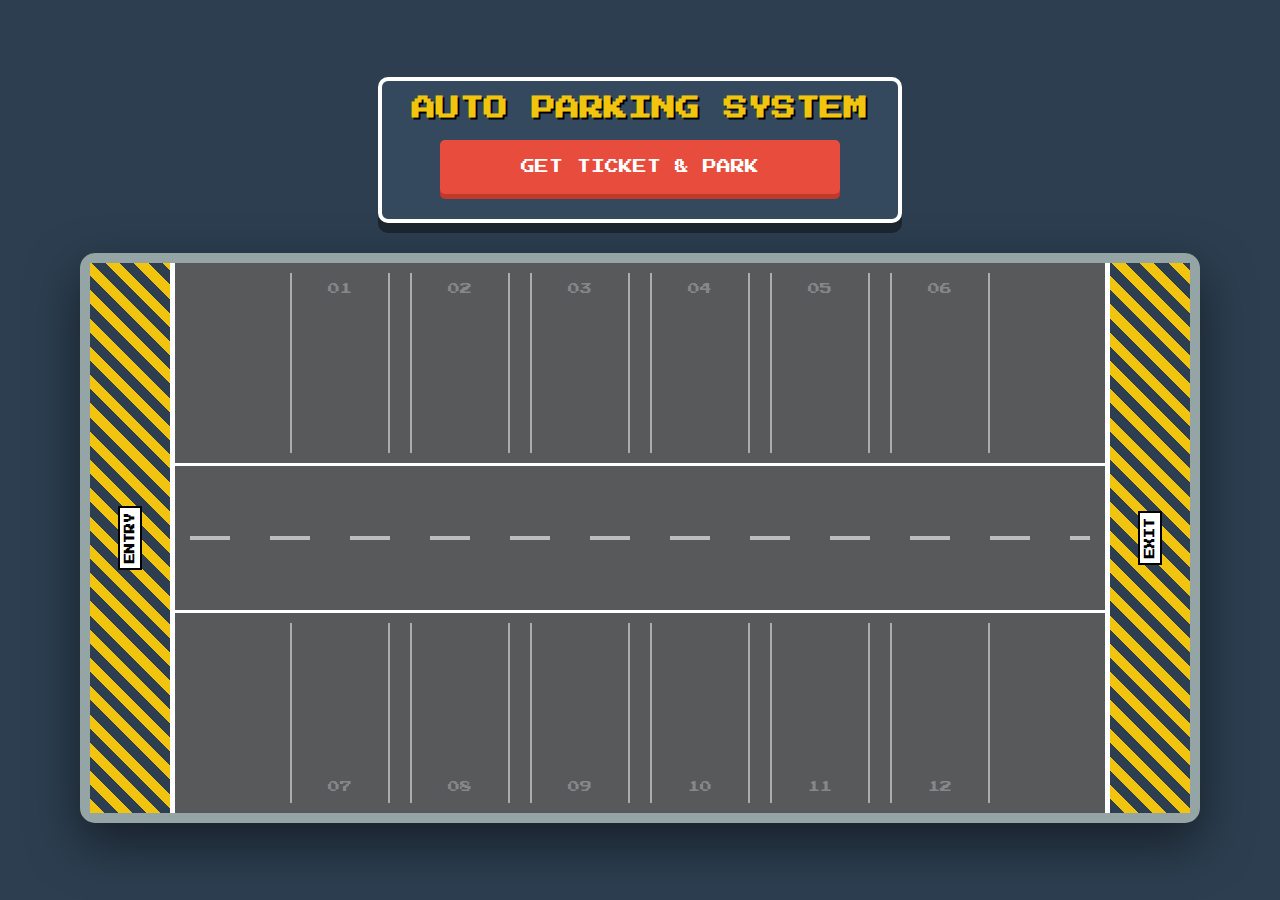
<file: Tuan02/Bai01/ParkingLotSystem/views/index.html>
<!DOCTYPE html>
<html lang="vi">
<head>
    <meta charset="UTF-8">
    <title>Auto Parking System</title>
    <link rel="stylesheet" href="style.css">
</head>
<body>

<div class="controls">
    <h2 style="color: #f1c40f; text-shadow: 2px 2px #000; margin: 0 0 10px 0;">AUTO PARKING SYSTEM</h2>
    <button id="btnPark" class="btn-start" onclick="goiJavaChoXeVao()">GET TICKET & PARK</button>
</div>

<div class="game-area" id="gameArea">
    <div class="road-strip"></div>

    <div class="gate-zone entry-gate"><div class="gate-label">ENTRY</div></div>

    <div class="parking-row top-row">
        <div class="slot" data-id="0" data-label="01"></div>
        <div class="slot" data-id="1" data-label="02"></div>
        <div class="slot" data-id="2" data-label="03"></div>
        <div class="slot" data-id="3" data-label="04"></div>
        <div class="slot" data-id="4" data-label="05"></div>
        <div class="slot" data-id="5" data-label="06"></div>
    </div>

    <div class="parking-row bottom-row">
        <div class="slot" data-id="6" data-label="07"></div>
        <div class="slot" data-id="7" data-label="08"></div>
        <div class="slot" data-id="8" data-label="09"></div>
        <div class="slot" data-id="9" data-label="10"></div>
        <div class="slot" data-id="10" data-label="11"></div>
        <div class="slot" data-id="11" data-label="12"></div>
    </div>

    <div class="gate-zone exit-gate"><div class="gate-label">EXIT</div></div>
</div>

<script>
    const IMG_SUPER_CAR = "../images/supercar.png";
    const IMG_MOTO = "../images/moto.png";
    const IMG_BIKE = "../images/bike.png";
    const IMG_TRUCK = "../images/truck.png";
    const wait = (ms) => new Promise(resolve => setTimeout(resolve, ms));
    let currentCars = 1;

    function goiJavaChoXeVao() {
        if(currentCars > 12) {
            currentCars = 12;
        }

        const btn = document.getElementById('btnPark');

        fetch('http://localhost:8080/enter')
            .then(res => res.json())
            .then(data => {
                if (data.status === "full") {
                    btn.innerText = "FULL PARKING LOT";
                    btn.disabled = true;
                }
                else {
                    currentCars++;

                    animateCarEntry(data.slot, data.vehicle);

                    if (currentCars === 12) {
                        goiJavaChoXeVao();
                    }
                }
            })
            .catch(err => console.error(err));
    }

    async function animateCarEntry(slotIndex, vehicle) {
        const car = document.createElement('div');
        car.className = 'car-container';

        let imgSrc = IMG_BIKE;
        if (vehicle.type === "SUPER_CAR") imgSrc = IMG_SUPER_CAR;
        else if (vehicle.type === "MOTOCYCLE") imgSrc = IMG_MOTO;
        else if (vehicle.type === "TRUCK") imgSrc = IMG_TRUCK;

        car.innerHTML = `
                <img src="${imgSrc}" class="car-img">
                <div class="plate-tag">${vehicle.plate}</div>
            `;
        document.getElementById('gameArea').appendChild(car);

        const slotEl = document.querySelector(`.slot[data-id='${slotIndex}']`);
        const gameRect = document.getElementById('gameArea').getBoundingClientRect();
        const slotRect = slotEl.getBoundingClientRect();
        const carWidth = 140;
        const carHeight = 120;

        const targetX = (slotRect.left - gameRect.left) + (slotRect.width / 2) - (carWidth / 2);

        const isTopRow = slotIndex < 6;
        const targetY = (slotRect.top - gameRect.top) + (slotRect.height - carHeight) / 2;


        car.style.transform = `rotate(90deg)`;
        car.style.left = '-100px';
        car.style.top = '220px';

        await wait(50);

        car.style.transition = 'left 1.2s linear';
        car.style.left = targetX + 'px';

        await wait(1200);


        const finalRotation = isTopRow ? '0deg' : '180deg';

        car.style.transition = 'all 0.6s ease-out';
        car.style.transform = `rotate(${finalRotation})`;
        car.style.top = targetY + 'px';

        car.onclick = () => animateCarExit(slotIndex, car);
    }

    async function animateCarExit(slotIndex, carDiv) {
        carDiv.onclick = null;
        carDiv.style.pointerEvents = 'none'

        fetch('http://localhost:8080/exit?slot=' + slotIndex);

        currentCars--;

        const btn = document.getElementById('btnPark');
        if (btn.disabled) {
            btn.innerText = "GET TICKET & PARK";
            btn.disabled = false;
        }

        carDiv.style.transition = 'top 0.6s ease-in';
        carDiv.style.top = '220px';

        await wait(600);

        carDiv.style.transition = 'transform 0.4s linear';
        carDiv.style.transform = 'rotate(90deg)';

        await wait(400);

        carDiv.style.transition = 'left 1.0s linear';
        carDiv.style.left = '1300px';

        await wait(1000);
        carDiv.remove();
    }
</script>
</body>
</html>
</file>
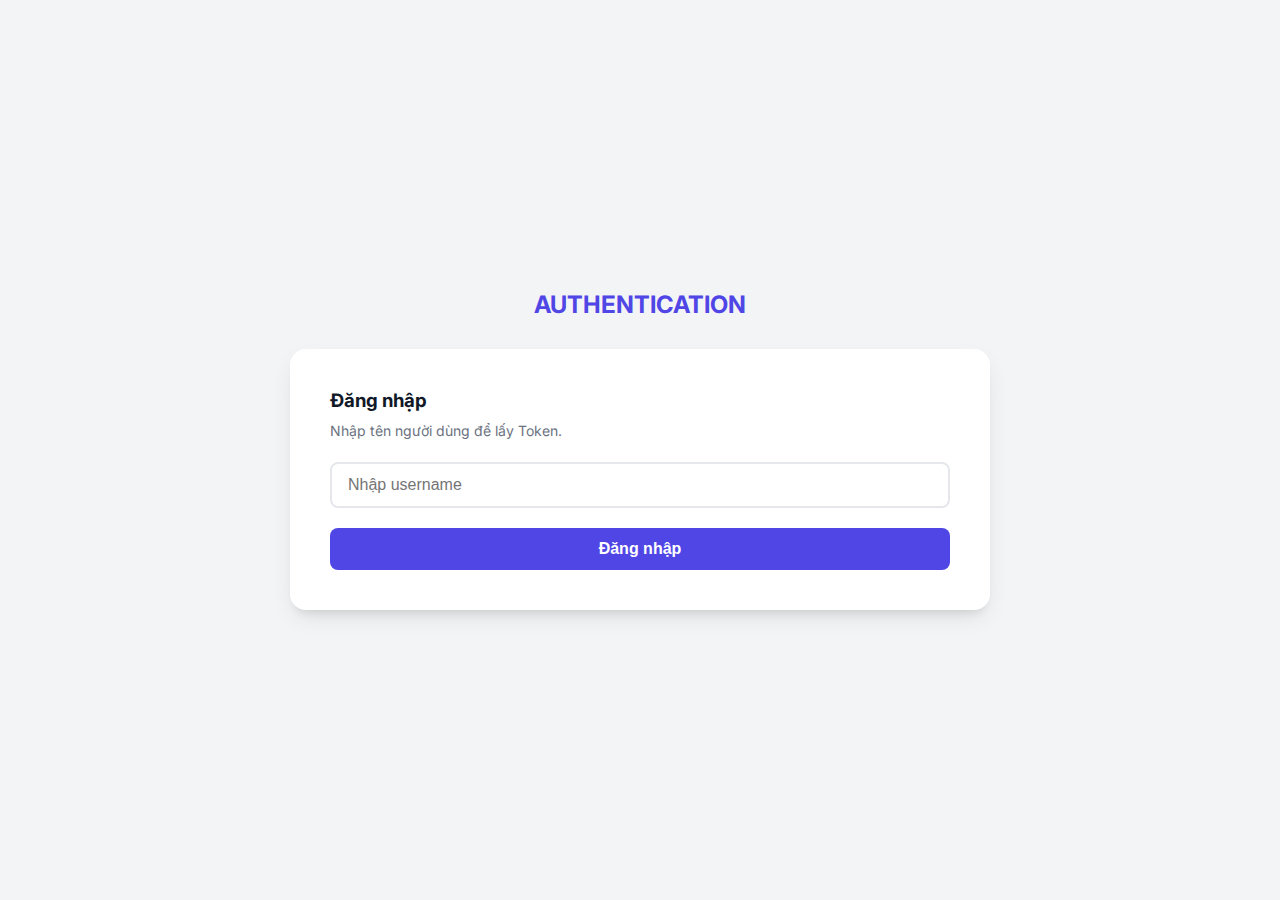
<file: Tuan01/Bai02/AuthService/src/main/resources/views/index.html>
<!DOCTYPE html>
<html lang="vi">
<head>
    <meta charset="UTF-8">
    <meta name="viewport" content="width=device-width, initial-scale=1.0">
    <title>Login JWT & Refresh Token</title>
    <link href="https://fonts.googleapis.com/css2?family=Inter:wght@400;500;600&display=swap" rel="stylesheet">

    <style>
        :root {
            --primary-color: #4f46e5;
            --primary-hover: #4338ca;
            --success-color: #10b981;
            --success-hover: #059669;
            --warning-color: #f59e0b;
            --warning-hover: #d97706;
            --danger-color: #ef4444;
            --danger-hover: #dc2626;
            --bg-color: #f3f4f6;
            --card-bg: #ffffff;
            --text-color: #1f2937;
            --text-muted: #6b7280;
            --code-bg: #1e293b;
            --code-text: #e2e8f0;
        }

        * { margin: 0; padding: 0; box-sizing: border-box; }

        body {
            font-family: 'Inter', sans-serif;
            background-color: var(--bg-color);
            color: var(--text-color);
            min-height: 100vh;
            display: flex;
            justify-content: center;
            align-items: center;
            padding: 20px;
        }

        h2, h3, h4 { margin-bottom: 10px; color: #111827; }
        h2 { text-align: center; margin-bottom: 30px; color: var(--primary-color); }

        .container {
            width: 100%;
            max-width: 700px;
        }

        .box {
            background-color: var(--card-bg);
            padding: 40px;
            border-radius: 16px;
            box-shadow: 0 10px 25px -5px rgba(0, 0, 0, 0.1), 0 8px 10px -6px rgba(0, 0, 0, 0.1);
            transition: all 0.3s ease;
        }

        .hidden { display: none; }

        input[type="text"] {
            width: 100%;
            padding: 12px 16px;
            margin: 8px 0 20px 0;
            border: 2px solid #e5e7eb;
            border-radius: 8px;
            font-size: 16px;
            transition: border-color 0.2s;
            outline: none;
        }

        input[type="text"]:focus {
            border-color: var(--primary-color);
        }

        .btn-group {
            display: flex;
            gap: 10px;
            flex-wrap: wrap;
            margin-bottom: 20px;
        }

        button {
            padding: 10px 20px;
            cursor: pointer;
            border: none;
            border-radius: 8px;
            font-weight: 600;
            font-size: 14px;
            transition: transform 0.1s, box-shadow 0.2s, background-color 0.2s;
            flex: 1;
            white-space: nowrap;
        }

        button:active { transform: translateY(1px); }

        .btn-login { background-color: var(--primary-color); color: white; width: 100%; font-size: 16px; padding: 12px; }
        .btn-login:hover { background-color: var(--primary-hover); }

        .btn-api { background-color: var(--success-color); color: white; }
        .btn-api:hover { background-color: var(--success-hover); }

        .btn-refresh { background-color: var(--warning-color); color: white; }
        .btn-refresh:hover { background-color: var(--warning-hover); }

        .btn-logout { background-color: var(--card-bg); color: var(--danger-color); border: 2px solid var(--danger-color); }
        .btn-logout:hover { background-color: var(--danger-color); color: white; }

        h4 { margin-top: 20px; font-size: 0.9rem; color: var(--text-muted); text-transform: uppercase; letter-spacing: 0.5px; }

        pre {
            background-color: var(--code-bg);
            color: var(--code-text);
            padding: 15px;
            border-radius: 8px;
            font-family: 'Consolas', 'Monaco', monospace;
            font-size: 13px;
            overflow-x: auto;
            border: 1px solid #334155;
            position: relative;
        }

        .token-box {
            max-height: 120px;
            overflow-y: auto;
            white-space: pre-wrap;
            word-break: break-all;
        }

        pre::-webkit-scrollbar { width: 8px; height: 8px; }
        pre::-webkit-scrollbar-track { background: #0f172a; }
        pre::-webkit-scrollbar-thumb { background: #475569; border-radius: 4px; }

        @keyframes fadeIn {
            from { opacity: 0; transform: translateY(10px); }
            to { opacity: 1; transform: translateY(0); }
        }
        .box { animation: fadeIn 0.4s ease-out; }

    </style>
</head>
<body>

<div class="container">
    <h2>AUTHENTICATION</h2>

    <div id="loginSection" class="box">
        <h3>Đăng nhập</h3>
        <p style="color: #6b7280; margin-bottom: 15px; font-size: 14px;">Nhập tên người dùng để lấy Token.</p>
        <input type="text" id="username" placeholder="Nhập username " />
        <button onclick="handleLogin()" class="btn-login">Đăng nhập</button>
    </div>

    <div id="dashboardSection" class="box hidden">
        <div style="display: flex; justify-content: space-between; align-items: center; margin-bottom: 20px;">
            <h3>Dashboard</h3>
            <span style="background: #e0e7ff; color: #4338ca; padding: 5px 10px; border-radius: 20px; font-size: 13px; font-weight: 600;">
                User: <span id="displayUser">...</span>
            </span>
        </div>

        <div class="btn-group">
            <button onclick="callProtectedApi()" class="btn-api">Test Access Token (API)</button>
            <button onclick="handleRefreshToken()" class="btn-refresh">Refresh Access Token</button>
            <button onclick="handleLogout()" class="btn-logout">Thoát</button>
        </div>

        <h4>Kết quả API (/api/profile):</h4>
        <pre id="apiResult" style="color: #4ade80;">Chưa gọi API...</pre>

        <h4>Access Token (5 phút):</h4>
        <pre id="tokenDisplay" class="token-box" style="color: #60a5fa;"></pre>

        <h4>Refresh Token (24 giờ):</h4>
        <pre id="refreshTokenDisplay" class="token-box" style="color: #fbbf24;"></pre>
    </div>
</div>

<script>
    window.onload = function() {
        const accessToken = localStorage.getItem('accessToken');
        const refreshToken = localStorage.getItem('refreshToken');

        if (accessToken && refreshToken) {
            showDashboard(accessToken, refreshToken);
        }
    };

    async function handleLogin() {
        const username = document.getElementById('username').value;
        if (!username) return alert("Vui lòng nhập username!");

        try {
            const response = await fetch(`http://localhost:8080/auth/login?username=${username}`, {
                method: 'POST'
            });

            if (response.ok) {
                const data = await response.json();
                localStorage.setItem('accessToken', data.accessToken);
                localStorage.setItem('refreshToken', data.refreshToken);
                showDashboard(data.accessToken, data.refreshToken);
            } else {
                alert("Đăng nhập thất bại!");
            }
        } catch (error) {
            console.error(error);
            alert("Lỗi kết nối đến Server!");
        }
    }

    async function callProtectedApi() {
        const token = localStorage.getItem('accessToken');
        document.getElementById('apiResult').innerText = "Đang gọi API...";

        try {
            const response = await fetch('http://localhost:8080/api/profile', {
                method: 'GET',
                headers: {
                    'Authorization': `Bearer ${token}`
                }
            });

            if (response.ok) {
                const data = await response.json();
                document.getElementById('apiResult').innerText = JSON.stringify(data, null, 2);
                if(data.username) document.getElementById('displayUser').innerText = data.username;
            } else {
                document.getElementById('apiResult').innerText = "Lỗi 401: Token hết hạn!";
            }
        } catch (error) {
            document.getElementById('apiResult').innerText = "Lỗi kết nối!";
        }
    }

    async function handleRefreshToken() {
        const refreshToken = localStorage.getItem('refreshToken');
        if (!refreshToken) {
            alert("Không có Refresh Token! Vui lòng đăng nhập lại.");
            handleLogout();
            return;
        }

        try {
            console.log("Đang gửi Refresh Token lên server...");
            const response = await fetch('http://localhost:8080/auth/refresh-token', {
                method: 'POST',
                headers: {
                    'Content-Type': 'application/json'
                },
                body: JSON.stringify({
                    refreshToken: refreshToken
                })
            });

            if (response.ok) {
                const data = await response.json();

                localStorage.setItem('accessToken', data.accessToken);
                document.getElementById('tokenDisplay').innerText = data.accessToken;

                document.getElementById('apiResult').innerText = " Đã cấp lại Token thành công! Đang thử gọi lại API...";
                callProtectedApi();

            } else {
                alert("Refresh Token đã hết hạn (hoặc không hợp lệ). Vui lòng đăng nhập lại!");
                handleLogout();
            }
        } catch (error) {
            console.error(error);
            alert("Lỗi kết nối đến Server khi refresh token!");
        }
    }

    function showDashboard(accessToken, refreshToken) {
        document.getElementById('loginSection').classList.add('hidden');
        document.getElementById('dashboardSection').classList.remove('hidden');
        document.getElementById('tokenDisplay').innerText = accessToken;
        document.getElementById('refreshTokenDisplay').innerText = refreshToken;

        callProtectedApi();
    }

    function handleLogout() {
        localStorage.removeItem('accessToken');
        localStorage.removeItem('refreshToken');
        location.reload();
    }
</script>
</body>
</html>
</file>
<file: Tuan02/Bai01/ParkingLotSystem/views/style.css>
@import url('https://fonts.googleapis.com/css2?family=Press+Start+2P&display=swap');

/* --- CẤU HÌNH CHUNG --- */
body {
    font-family: 'Press Start 2P', cursive;
    background-color: #2c3e50; /* Nền ngoài */
    display: flex;
    flex-direction: column;
    align-items: center;
    justify-content: center;
    min-height: 100vh;
    margin: 0;
    overflow: hidden; /* Ẩn thanh cuộn khi xe chạy ra ngoài */
    user-select: none;
    -webkit-user-select: none;
}

/* --- CONTROL PANEL --- */
.controls {
    background: #34495e;
    padding: 15px 30px;
    border: 4px solid #fff;
    border-radius: 10px;
    margin-bottom: 30px;
    text-align: center;
    box-shadow: 0 10px 0 #1a252f;
    z-index: 100;
}

.btn-start {
    width: 400px;
    font-family: inherit;
    padding: 20px 40px;
    margin: 10px;
    background: #e74c3c;
    color: white;
    border: none;
    box-shadow: 0 5px 0 #c0392b;
    cursor: pointer;
    font-size: 14px;
    border-radius: 5px;
    transition: transform 0.1s;
}
.btn-start:active { transform: translateY(4px); box-shadow: none; }

/* Thêm vào style.css */
.btn-start:disabled {
    width: 400px;
    background-color: #95a5a6;
    color: #bdc3c7;
    cursor: not-allowed;
    transform: none;
    font-family: inherit;
    padding: 20px 40px;
    margin: 10px;
    border: none;
    box-shadow: 0 5px 0 #7f8c8d;
    font-size: 14px;
    border-radius: 5px;
    transition: transform 0.1s;
}

/* --- KHU VỰC BÃI XE (CONTAINER CHÍNH) --- */
.game-area {
    position: relative;
    width: 1100px;
    height: 550px;
    background-color: #58595b; /* Màu nhựa đường */
    border: 10px solid #95a5a6; /* Vỉa hè bê tông */
    border-radius: 15px;
    box-shadow: 0 20px 50px rgba(0,0,0,0.5);
    display: flex;
    flex-direction: column;
    justify-content: space-between;
}

/* --- KẺ ĐƯỜNG GIỮA (Road Markings) --- */
.road-strip {
    position: absolute;
    top: 50%;
    left: 100px; /* Bắt đầu sau cổng vào */
    right: 100px; /* Kết thúc trước cổng ra */
    height: 4px;
    background: repeating-linear-gradient(
            90deg,
            #fff,
            #fff 40px,
            transparent 40px,
            transparent 80px
    );
    transform: translateY(-50%);
    z-index: 0;
    opacity: 0.6;
}

/* --- HÀNG XE (TOP & BOTTOM) --- */
.parking-row {
    display: flex;
    justify-content: center;
    gap: 20px; /* Khoảng cách giữa các ô */
    padding: 10px 100px; /* Padding trái phải để chừa chỗ cho cổng */
    height: 180px;
    z-index: 1;
}

.top-row { border-bottom: 3px solid #fff; }
.bottom-row { border-top: 3px solid #fff; }

/* --- Ô ĐỖ XE (SLOT) --- */
.slot {
    width: 100px;
    height: 100%;
    border-left: 2px solid rgba(255,255,255,0.5);
    border-right: 2px solid rgba(255,255,255,0.5);
    display: flex;
    justify-content: center;
    position: relative;
    box-sizing: border-box;
}

/* Số thứ tự slot */
.slot::after {
    content: attr(data-label);
    position: absolute;
    color: rgba(255,255,255,0.3);
    font-size: 12px;
}
.top-row .slot::after { top: 10px; }
.bottom-row .slot::after { bottom: 10px; }

/* --- CỔNG (GATES) --- */
.gate-zone {
    position: absolute;
    top: 0;
    bottom: 0;
    width: 80px;
    display: flex;
    align-items: center;
    justify-content: center;
    z-index: 2;
}

.entry-gate {
    left: 0;
    background: repeating-linear-gradient(45deg, #f1c40f, #f1c40f 10px, #2c3e50 10px, #2c3e50 20px);
    border-right: 5px solid #fff;
}

.exit-gate {
    right: 0;
    background: repeating-linear-gradient(45deg, #2c3e50, #2c3e50 10px, #f1c40f 10px, #f1c40f 20px);
    border-left: 5px solid #fff;
}

.gate-label {
    background: #fff;
    padding: 5px;
    font-size: 10px;
    font-weight: bold;
    transform: rotate(-90deg);
    border: 2px solid #000;
}

/* --- XE (OBJECT) --- */
.car-container {
    position: absolute;
    width: 120px;  /* Chiều rộng xe */
    height: 120px; /* Chiều dài xe */
    /* Quan trọng: transition để xe di chuyển mượt */
    transition: all 0.05s linear;
    z-index: 50;
    display: flex;
    flex-direction: column;
    align-items: center;
    justify-content: center;
    cursor: pointer;
}

.car-img {
    width: 100%;
    height: 100%;
    object-fit: contain;
    /* Bóng đổ xe xuống đường */
    filter: drop-shadow(5px 5px 2px rgba(0,0,0,0.4));
}

.plate-tag {
    position: absolute;
    background: #fff;
    color: #000;
    padding: 2px;
    font-size: 8px;
    border: 1px solid #000;
    font-weight: bold;
    white-space: nowrap;
    top: 100%;
    z-index: 51;
}

.car-container:hover { filter: brightness(1.2); }
</file>
